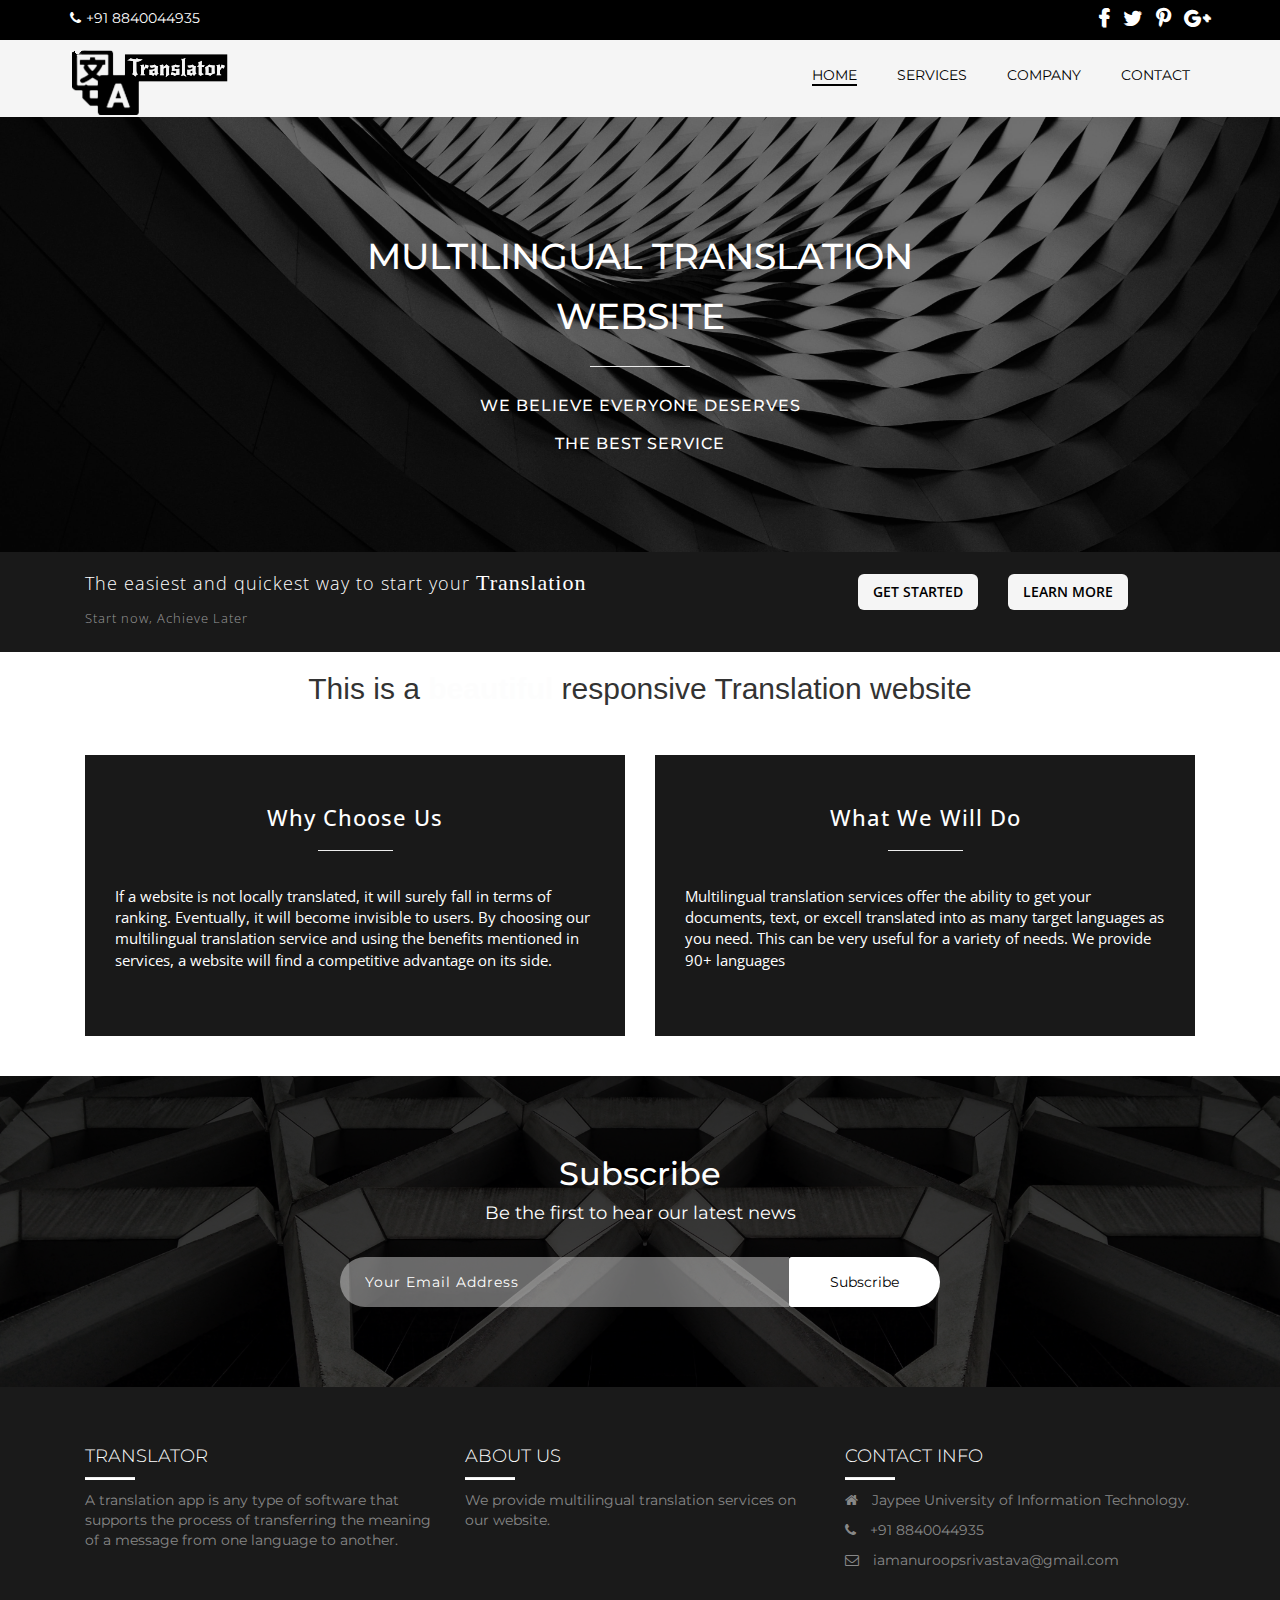
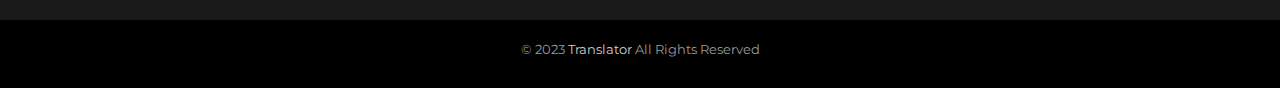
<file: index.html>
<!DOCTYPE html>
<html>

<head>

    <title>Homepage</title>
    
    <meta charset="utf-8" />

    <link rel="stylesheet" type="text/css" href="css/style.css">
    <link rel="stylesheet" href="css/bootstrap.min.css">
	<link rel="stylesheet" href="css/sidebar.css">
	<link rel="stylesheet" href="https://maxcdn.bootstrapcdn.com/font-awesome/4.5.0/css/font-awesome.min.css">
	
	<link href='https://fonts.googleapis.com/css?family=Montserrat' rel='stylesheet' type='text/css'>
	<link href='http://fonts.googleapis.com/css?family=Open+Sans:400,300,700' rel='stylesheet' type='text/css'>
	
	<link rel='shortcut icon' type='image/x-icon' href='images/favicon.png' />
	
    <script src="js/jquery-1.11.3.min.js"></script>
    <script src="js/bootstrap.min.js"></script>
    <script src="js/jPushMenu.js"></script>
    <script src="js/counter.js"></script>
    <script src="js/jquery.scrollUp.min.js"></script>
    
    <script type="text/javascript">
		$(window).load(function() {
			$(".loader").fadeOut("slow");
		})
	</script>
    
    <meta name="viewport" content="width=device-width, initial-scale=1">

</head>

<body>

	<div class="loader"></div>
	
	<style>
	
	.loader {
	position: fixed;
	left: 0px;
	top: 0px;
	width: 100%;
	height: 100%;
	z-index: 9999;
	background: url('images/page-loader.gif') 50% 50% no-repeat rgb(249,249,249);
	}
	
	</style>
	
	<header>
	
		<div class="top-heading">
			<div class="container">
				<div class="contact-info pull-left">
					<a href="#"><span class="fa fa-phone"></span>+91 8840044935</a>
				</div>
				<ul class="social-icons pull-right">
					<li><a href="#" class="icon fa fa-facebook"></a></li>
					<li><a href="#" class="icon fa fa-twitter"></a></li>
					<li><a href="#" class="icon fa fa-pinterest-p"></a></li>
					<li><a href="#" class="icon fa fa fa-google-plus"></a></li>
				</ul>
			</div>
		</div>

        <nav class="navbar-default navbar-static-top" id="navbar-default" style="border-radius:0;">
            <div class="container">
                <div class="navbar-header">
                    <button type="button" class="navbar-toggle toggle-menu menu-left push-body" data-toggle="collapse" data-target="#bs-example-navbar-collapse-1">
                        <span class="sr-only">Toggle navigation</span>
                        <span class="icon-bar"></span>
                        <span class="icon-bar"></span>
                        <span class="icon-bar"></span>
                    </button>
                        <a class="navbar-brand" href=""></a>
                </div>

                <!-- Collect the nav links, forms, and other content for toggling -->
                <div class="collapse navbar-collapse cbp-spmenu cbp-spmenu-vertical cbp-spmenu-left" id="bs-example-navbar-collapse-1">

                    <ul class="nav navbar-nav">
                        <li><a href="index.html"><span>Home</span></a></li>
                        <li><a href="services.html">Services</a></li>
                        <li><a href="company.html">Company</a></li>
                        <li><a href="contact.html">Contact</a></li>
                    </ul>
                </div>
            </div>
        </nav>
        
        <style>
        
        	.navbar-default {
        		background: #F5F5F5;
        	}
        
        	.navbar-default .navbar-nav li a {
        		color: #000;
        	}
        	
        	.navbar-default .navbar-toggle .icon-bar {
				background: #000;
			}
			
			.navbar-nav {
				float: right;
			}
			
			@media screen and (max-width: 768px) {
			.navbar-nav {
				float: left;
			}
			}
			
        
        </style>

        
    </header>
    
    
    <div class="banner">
    	<div class="opacity_overlay">
    		<div class="info">
    			<h2>Multilingual Translation</h2>
    			<h2>Website</h2>
    			<hr>
    			<h3>We believe everyone deserves</h3>
    			<h3>The best service</h3>
    		</div>
    		
    		<div class="secondary_layer">
    			<div class="container">
    				<div class="col-md-8 col-sm-6">
    					<p class="msg">The easiest and quickest way to start your <span>Translation</span></p>
    					<p class="quote">Start now, Achieve Later</p>
    				</div>
    				<div class="col-md-4 col-sm-6 pull-right">
    					<a href="services.html" class="btn"><button type="button">Get Started</button></a>
    					<a href="company.html" class="btn"><button type="button">Learn More</button></a>
    				</div>
    			</div>
    		</div>
    		
    	</div>
    </div>
    
    
    <div class="container"> 
    		<h2 style="text-align: center;">This is a <b><span id="rotate"></span></b> responsive Translation website</h2>
    </div>
				
	
	
	<div class="more-information">
		<div class="container">
			<div class="col-md-6">
				<div class="sides">
					<h4>Why Choose Us</h4>
					<hr>
					<p>If a website is not locally translated, it will surely fall in terms of ranking. Eventually, it will become invisible to users. By choosing our multilingual translation service and using the benefits mentioned in services, a website will find a competitive advantage on its side.</p>
				</div>
			</div>
			<div class="col-md-6">
				<div class="sides">
					<h4>What We Will Do</h4>
					<hr>
					<p>Multilingual translation services offer the ability to get your documents, text, or excell translated into as many target languages as you need. This can be very useful for a variety of needs. We provide 90+ languages</p>
				</div>
			</div>
		</div>
	</div>
	
	
	
	<div class="subscribe">
		<div class="opacity_overlay">
			<div class="container">
				<h3>Subscribe</h3>
				<p>Be the first to hear our latest news</p>
				
				<form class="form-subscribe" action="#">
					<div class="input-group">
						<input type="text" class="form-input" placeholder="Your Email Address" required>
						<span class="btn-group">
							<button class="btn" type="submit">Subscribe</button>
						</div>
					</div>
				</form>
			</div>
		</div>
	</div>
	
	
	<footer class="footer">
		<div class="container">
			<div class="col-md-4 col-sm-6">
				<h3>Translator</h3>
				<hr>
				<p>A translation app is any type of software that supports the process of transferring the meaning of a message from one language to another.</p>
			</div>
			<div class="col-md-4 col-sm-6">
				<h3>About Us</h3>
				<hr>
				<p>We provide multilingual translation services on our website.</p>
			</div>
			<div class="col-md-4 col-sm-6">
				<h3>Contact Info</h3>
				<hr>
				<ul class="contact-list">
					<li>
						<p>
							<i class="fa fa-home"></i>
							Jaypee University of Information Technology.
						</p>
						<p>
							<i class="fa fa-phone"></i>
							+91 8840044935
						</p>
						<p>
							<i class="fa fa-envelope-o"></i>
							iamanuroopsrivastava@gmail.com
						</p>
					</li>
				</ul>
			</div>
		</div>
	</footer>
	
	<div class="copyright-part">
		<p>&copy 2023 <span>Translator</span> All Rights Reserved</p>
	</div>
    
    
    <script type="text/javascript">
    
      $(document).ready(function(){
        $('.toggle-menu').jPushMenu({closeOnClickLink: false});
        $('.dropdown-toggle').dropdown();
      });
      
    </script>
    
    <script type="text/javascript">
    
    	var terms = ["simple", "beautiful"];

		function rotateTerm() {
  			var ct = $("#rotate").data("term") || 0;
  			$("#rotate").data("term", ct == terms.length -1 ? 0 : ct + 1).text(terms[ct]).fadeIn()
              	.delay(1000).fadeOut(200, rotateTerm);
		}
		$(rotateTerm);

    </script>

    
	<script type="text/javascript">

  	jQuery('.counter-item').appear(function() {
    	jQuery('.counter-number').countTo();
    	jQuery(this).addClass('funcionando');
   	 	console.log('funcionando');
  	});
  
	</script>
	
    <script type="text/javascript">
    
        $(document).ready(function () {
            $("#clients-slider").carousel({
                interval: 5000 //TIME IN MILLI SECONDS
            });
        });
        
    </script>
    
    
    <script type="text/javascript">
    
    $(function () {
  		$.scrollUp({
    		scrollName: 'scrollUp', // Element ID
    		topDistance: '300', // Distance from top before showing element (px)
    		topSpeed: 600, // Speed back to top (ms)
    		animation: 'fade', // Fade, slide, none
    		animationInSpeed: 200, // Animation in speed (ms)
    		animationOutSpeed: 200, // Animation out speed (ms)
    		activeOverlay: false, // Set CSS color to display scrollUp active point, e.g '#00FFFF'
    		scrollImg: true,
  		});
	});
    
    </script>
    

</body>

</html>
</file>
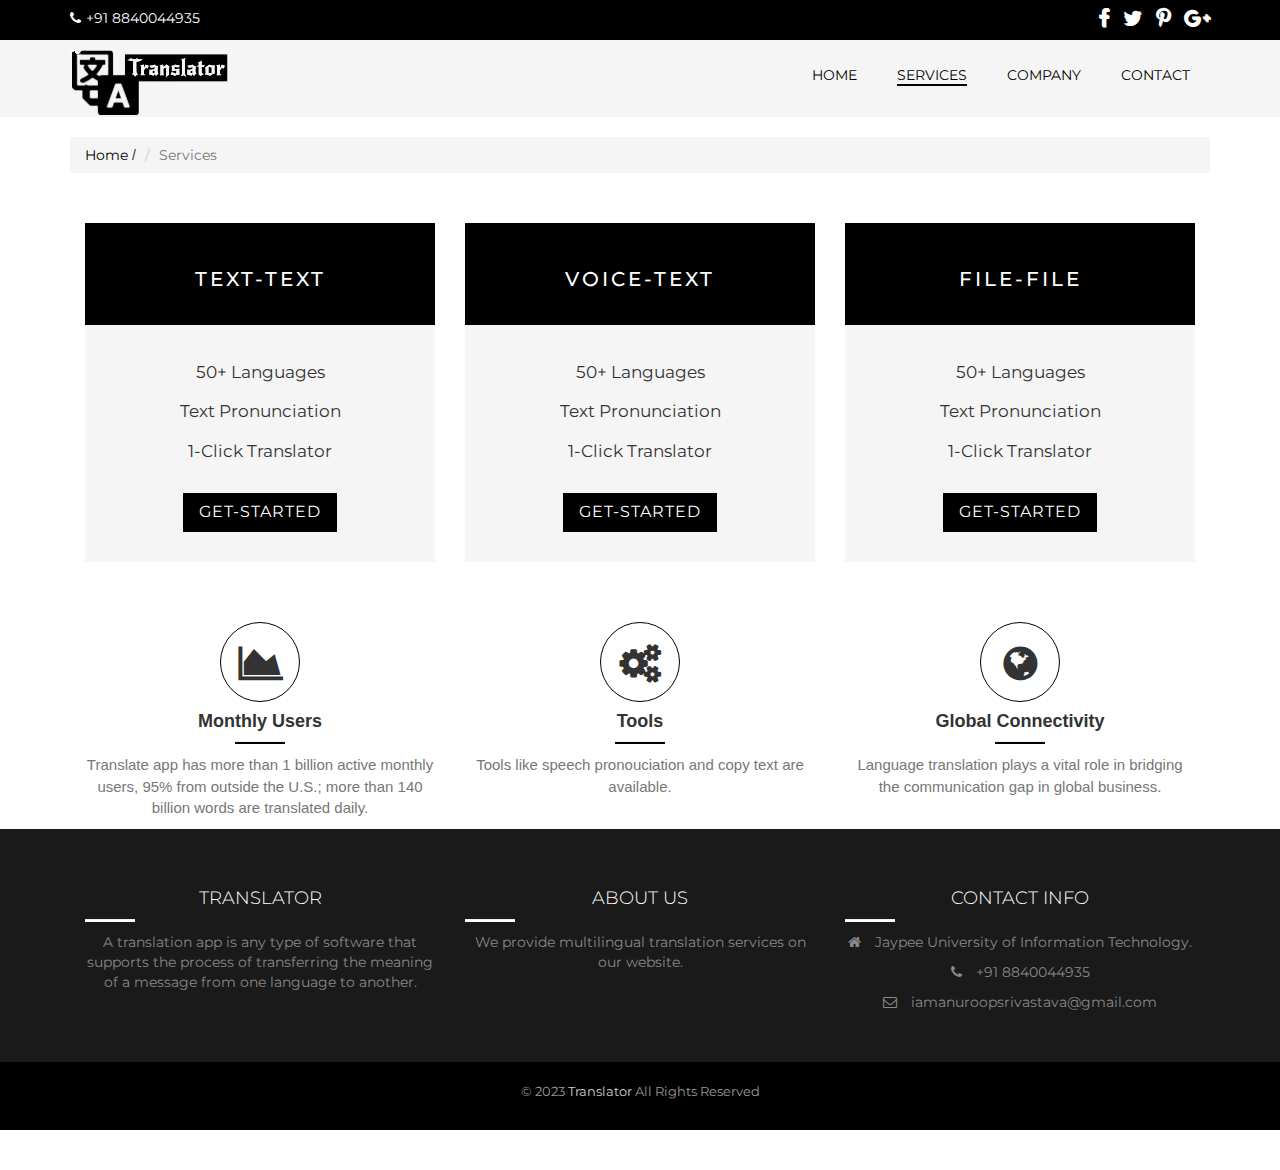
<file: services.html>
<!DOCTYPE html>
<html>

<head>

    <title>Services</title>
    
    <meta charset="utf-8" />

    <link rel="stylesheet" type="text/css" href="css/style.css">
    <link rel="stylesheet" href="css/bootstrap.min.css">
	<link rel="stylesheet" href="css/sidebar.css">
	<link rel="stylesheet" href="https://maxcdn.bootstrapcdn.com/font-awesome/4.5.0/css/font-awesome.min.css">
	<link href='https://fonts.googleapis.com/css?family=Montserrat' rel='stylesheet' type='text/css'>
	<link href='http://fonts.googleapis.com/css?family=Open+Sans:400,300,700' rel='stylesheet' type='text/css'>
	
	<link rel='shortcut icon' type='image/x-icon' href='images/favicon.png' />
	
    <script src="js/jquery-1.11.3.min.js"></script>
    <script src="js/bootstrap.min.js"></script>
    <script src="js/jPushMenu.js"></script>
    <script src="js/jquery.scrollUp.min.js"></script>
    
    <script type="text/javascript">
		$(window).load(function() {
			$(".loader").fadeOut("slow");
		})
	</script>
    
    <meta name="viewport" content="width=device-width, initial-scale=1">

</head>

<body>

	<div class="loader"></div>
	
	<style>
	
	.loader {
	position: fixed;
	left: 0px;
	top: 0px;
	width: 100%;
	height: 100%;
	z-index: 9999;
	background: url('images/page-loader.gif') 50% 50% no-repeat rgb(249,249,249);
	}
	
	</style>
	
	<header>
	
		<div class="top-heading">
			<div class="container">
				<div class="contact-info pull-left">
					<a href="#"><span class="fa fa-phone"></span>+91 8840044935</a>
				</div>
				<ul class="social-icons pull-right">
					<li><a href="#" class="icon fa fa-facebook"></a></li>
					<li><a href="#" class="icon fa fa-twitter"></a></li>
					<li><a href="#" class="icon fa fa-pinterest-p"></a></li>
					<li><a href="#" class="icon fa fa fa-google-plus"></a></li>
				</ul>
			</div>
		</div>

        <nav class="navbar-default navbar-static-top" id="navbar-default" style="border-radius:0;">
            <div class="container">
                <div class="navbar-header">
                    <button type="button" class="navbar-toggle toggle-menu menu-left push-body" data-toggle="collapse" data-target="#bs-example-navbar-collapse-1">
                        <span class="sr-only">Toggle navigation</span>
                        <span class="icon-bar"></span>
                        <span class="icon-bar"></span>
                        <span class="icon-bar"></span>
                    </button>
                        <a class="navbar-brand" href="index.html"></a>
                </div>

                <!-- Collect the nav links, forms, and other content for toggling -->
                <div class="collapse navbar-collapse cbp-spmenu cbp-spmenu-vertical cbp-spmenu-left" id="bs-example-navbar-collapse-1">

                    <ul class="nav navbar-nav">
                        <li><a href="index.html">Home</a></li>
                        <li><a href="services.html"><span>Services</span></a></li>
                        <li><a href="company.html">Company</a></li>
                        <li><a href="contact.html">Contact</a></li>
                    </ul>
                </div>
            </div>
        </nav>
        
        <style>
        
        	.navbar-default {
        		background: #F5F5F5;
        	}
        
        	.navbar-default .navbar-nav li a {
        		color: #000;
        	}
        	
        	.navbar-default .navbar-toggle .icon-bar {
				background: #000;
			}
			
			.navbar-nav {
				float: right;
			}
			
			@media screen and (max-width: 768px) {
			.navbar-nav {
				float: left;
			}
			}
			
        
        </style>

        
    </header>
    
    
    <div class="container">
    	<ul class="breadcrumb">
  			<li><a href="index.html">Home</a> <span class="divider">/</span></li>
  			<li class="active">Services</li>
		</ul>
	</div>

	
    <div class="display-table">
    	<div class="container">
    		<div class="table">
    			<div class="col-md-4 col-sm-4">
    				<div class="block">
    					<div class="cost">
							
    						<h2>Text-Text</h2>
    						
    					</div>
    				
    					<div class="info">
    						<ul class="item-list">
    							<li>50+ Languages</li>
    							<li>Text Pronunciation</li>
    							<li>1-Click Translator</li>
    							<li><a href="01--text-text/text-to-text.html"><button type="button">Get-Started</button></a></li>
    						</ul>
    					</div>
    				</div>
    			</div>

    			<div class="col-md-4 col-sm-4">
    				<div class="block">
    					<div class="cost">

    						<h2>Voice-Text</h2>
							
    					</div>
    				
    					<div class="info">
    						<ul class="item-list">
    							<li>50+ Languages</li>
    							<li>Text Pronunciation</li>
    							<li>1-Click Translator</li>
    							<li><a href="02--voice-text/voice-to-text.html"><button type="button">Get-Started</button></a></li>
    						</ul>
    					</div>
    				</div>
    			</div>
    			
    			<div class="col-md-4 col-sm-4">
    				<div class="block">
    					<div class="cost">

    						<h2>File-File</h2>
    						
    					</div>
    				
    					<div class="info">
    						<ul class="item-list">
    							<li>50+ Languages</li>
    							<li>Text Pronunciation</li>
    							<li>1-Click Translator</li>
    							<li><a href="03--file-file/file-to-file.html"><button type="button">Get-Started</button></a></li>
    						</ul>
    					</div>
    				</div>
    			</div>
    		</div>
    	</div>
    </div>
    
	<div class="featured-list">
		<div class="container">
			<div class="col-md-4 col-sm-6">
				<div class="section">
					<div class="icon-container">
						<i class="fa fa-area-chart"></i>
					</div>
					<h3>Monthly Users</h3>
					<hr>
					<p>Translate app has more than 1 billion active monthly users, 95% from outside the U.S.; more than 140 billion words are translated daily.</p>
				</div>
			</div>
			<div class="col-md-4 col-sm-6">
				<div class="section">
					<div class="icon-container">
						<i class="fa fa-cogs"></i>
					</div>
					<h3>Tools</h3>
					<hr>
					<p>Tools like speech pronouciation and copy text are available.</p>
				</div>
			</div>
			
			<div class="col-md-4 col-sm-6">
				<div class="section">
					<div class="icon-container">
						<i class="fa fa-globe"></i>
					</div>
					<h3>Global Connectivity</h3>
					<hr>
					<p>Language translation plays a vital role in bridging the communication gap in global business.</p>
				</div>
			</div>
		
	</div>

	<footer class="footer">
		<div class="container">
			<div class="col-md-4 col-sm-6">
				<h3>Translator</h3>
				<hr>
				<p>A translation app is any type of software that supports the process of transferring the meaning of a message from one language to another.</p>
			</div>
			<div class="col-md-4 col-sm-6">
				<h3>About Us</h3>
				<hr>
				<p>We provide multilingual translation services on our website.</p>
			</div>
			<div class="col-md-4 col-sm-6">
				<h3>Contact Info</h3>
				<hr>
				<ul class="contact-list">
					<li>
						<p>
							<i class="fa fa-home"></i>
							Jaypee University of Information Technology.
						</p>
						<p>
							<i class="fa fa-phone"></i>
							+91 8840044935
						</p>
						<p>
							<i class="fa fa-envelope-o"></i>
							iamanuroopsrivastava@gmail.com
						</p>
					</li>
				</ul>
			</div>
		</div>
	</footer>
	
	<div class="copyright-part">
		<p>&copy 2023 <span>Translator</span> All Rights Reserved</p>
	</div>
    
    
    <script type="text/javascript">
    
      $(document).ready(function(){
        $('.toggle-menu').jPushMenu({closeOnClickLink: false});
        $('.dropdown-toggle').dropdown();
      });
      
    </script>
    
    
    <script type="text/javascript">
    
    $(function () {
  		$.scrollUp({
    		scrollName: 'scrollUp', // Element ID
    		topDistance: '300', // Distance from top before showing element (px)
    		topSpeed: 600, // Speed back to top (ms)
    		animation: 'fade', // Fade, slide, none
    		animationInSpeed: 200, // Animation in speed (ms)
    		animationOutSpeed: 200, // Animation out speed (ms)
    		activeOverlay: false, // Set CSS color to display scrollUp active point, e.g '#00FFFF'
    		scrollImg: true,
  		});
	});
    
    </script>
    

</body>

</html>
</file>
<file: css/style.css>
body {
	overflow-x: hidden;
}

#scrollUp {
  bottom: 20px;
  right: 20px;
  width: 38px; /* Width of image */
  height: 38px; /* Height of image */
  background: url(../images/top.png) no-repeat;
}

.top-heading {
	background: #000;
	width: 100%;
	color: #fff; 
}

.top-heading .contact-info {
	padding-top: 8px;
}

.top-heading .contact-info a {
	font-size: 14px;
	font-weight: 400;
    font-family: 'Montserrat', sans-serif;
	color: #fff;
	text-decoration: none;
}

@media screen and (max-width: 500px) {
.top-heading .contact-info a {
	font-size: 12px;
}
}

.top-heading .contact-info span {
	padding-right: 5px;
}

.top-heading .social-icons {
	list-style: none;
	padding-top: 8px;
}

.top-heading .social-icons li {
	display: inline-block;
}

.top-heading .social-icons .icon {
	font-size: 20px;
	padding-left: 10px;
	color: #fff;
	text-shadow: 1px 1px #fff;
	text-decoration: none;
}

@media screen and (max-width: 500px) {
.top-heading .social-icons .icon {
	font-size: 16px;
}
}


.navbar-default .navbar-nav li a {
    text-transform: uppercase;
    text-decoration: none;
    line-height: 20px;
    margin: 10px 5px;
    font-family: 'Montserrat', sans-serif;
}

.navbar-default .navbar-nav li a span {
	border-bottom: 2px solid #000;
}

.navbar-default .navbar-toggle {
	border: none;
}

.navbar-default .navbar-toggle .icon-bar {
    height: 4px;
    width: 28px;
}

.navbar-default .navbar-brand {
	background-image:url("../images/logo.png");
	background-repeat: no-repeat;
	width: 170px;
	height: 70px;
	margin-top: 7px;
}

@media screen and (max-width: 991px) {
.navbar-default .navbar-brand {
	background-image:url("../images/small-logo.png");
	background-repeat: no-repeat;
	width: 160px;
	height: 60px;
	margin-top: 5px;
}
}

@media screen and (max-width: 768px) {
.navbar-default .navbar-brand {
	margin-top: 0px;
}
}

.breadcrumb {
	margin-top: 20px;
}

.breadcrumb a {
	color: #000;
	text-decoration: none;
	font-size: 14px;
	font-family: 'Montserrat', sans-serif;
}

.breadcrumb a:hover {
	color: #4C4C4C;
	text-decoration: none;
} 

.breadcrumb .active {
	font-family: 'Montserrat', sans-serif;
}

/* Homepage */

.banner {
	background-image:url("../images/banner.jpg");
	background-size: cover;
	background-repeat: no-repeat;
	background-position: center center;
	width: 100%;
    height: 100%;
}

.banner .opacity_overlay {
    height: 100%;
    width: 100%;
    background: rgba(0, 0, 0, 0.55);
    padding-top: 100px;
}

.banner .opacity_overlay .info {
    text-align: center;
    font-family: 'Montserrat', sans-serif;
}

.banner .opacity_overlay .info h2 {
	color: #fff;
	text-transform: uppercase;
	font-size: 36px;
}

.banner .opacity_overlay .info hr {
	width: 100px;
	margin-top: 30px;
	margin-bottom: 30px;
}

.banner .opacity_overlay .info h3 {
	color: #fff;
	text-transform: uppercase;
	font-size: 16px;
	letter-spacing: 1px;
}

.banner .opacity_overlay .secondary_layer {
	background: #191919;
	margin-top: 100px;
	padding-top: 15px;
	padding-bottom: 15px;
	font-family: "Open Sans", Arial, sans-serif;
}

.banner .opacity_overlay .secondary_layer .msg {
	font-size: 18px;
	color: #fff;
	font-weight: 300;
	letter-spacing: 1px;
}

.banner .opacity_overlay .secondary_layer .msg span {
	font-family: "Shadows Into Light", cursive;
	font-size: 22px;
}

.banner .opacity_overlay .secondary_layer .quote {
	font-size: 13px;
	color: #999;
	font-weight: 300;
	letter-spacing: 1px;
}

.banner .opacity_overlay .secondary_layer .btn {
	text-decoration: none;
	color: #000;
}

.banner .opacity_overlay .secondary_layer .btn button {
	background: #F5F5F5;
	border: none;
	border-radius: 6px;
	padding: 8px 15px;
	text-transform: uppercase;
	font-weight: 600;
	font-size: 14px;
	outline: none;
	transition: background-color 0.2s ease;
}

.banner .opacity_overlay .secondary_layer .btn button:hover {
	background: #000;
	color: #fff;
}

/* Font size change on browser resize */

@media screen and (max-width: 991px) {
.banner .opacity_overlay .info h2 {
	font-size: 30px;
}
}

@media screen and (max-width: 768px) {
.banner .opacity_overlay .info h2 {
	font-size: 26px;
}
}

@media screen and (max-width: 631px) {
.banner .opacity_overlay .info h2 {
	font-size: 22px;
}
}

@media screen and (max-width: 534px) {
.banner .opacity_overlay .info h2 {
	font-size: 20px;
}
}

@media screen and (max-width: 991px) {
.banner .opacity_overlay .info h3 {
	font-size: 12px;
}
}

@media screen and (max-width: 534px) {
.banner .opacity_overlay .info h3 {
	font-size: 10px;
}
}

@media screen and (max-width: 768px) {
.banner .opacity_overlay .secondary_layer .msg {
	font-size: 16px;
}
}

@media screen and (max-width: 534px) {
.banner .opacity_overlay .secondary_layer .msg {
	font-size: 13px;
}
}

@media screen and (max-width: 768px) {
.banner .opacity_overlay .secondary_layer .msg span {
	font-size: 18px;
}
}

@media screen and (max-width: 534px) {
.banner .opacity_overlay .secondary_layer .msg span {
	font-size: 16px;
}
}


.services {
	padding-top: 40px;
	padding-bottom: 60px;
}

@media screen and (max-width: 768px) {
.services {
	padding-top: 20px;
	padding-bottom: 30px;
}
}

@media screen and (max-width: 500px) {
.services {
	padding-top: 10px;
	padding-bottom: 10px;
}
}

.services h2 {
	font-size: 32px;
	text-align: center;
	font-family: "Open Sans", Arial, sans-serif;
	font-weight: 300;
}

.services h2 span {
	font-weight: 600;
}

.services h3 {
	font-size: 20px;
	font-weight: 300;
	text-align: center;
	font-family: "Open Sans", Arial, sans-serif;
	color: #666666;
}

.services .overview {
	margin-top: 20px;
}

.services .overview .feature-box img {
	width: 100%;
	margin-top: 30px;
}

.services .overview .feature-body {
	font-family: 'Montserrat', sans-serif;
}


.services .overview .feature-body h4 {
	line-height: 30px;
	font-size: 20px;
	font-weight: 600;
}

.services .overview .feature-body p {
	font-size: 14px;
	font-weight: 300;
	color: #666666;
}

@media screen and (max-width: 500px) {
.services .overview .col-sm-4 {
	padding-right: 0px;
	padding-left: 0px;
}
}

/* Font size change on browser resize */

@media screen and (max-width: 991px) {
.services h2 {
	font-size: 26px;
}
}

@media screen and (max-width: 768px) {
.services h2 {
	font-size: 22px;
}
}

@media screen and (max-width: 534px) {
.services h2 {
	font-size: 20px;
}
}

@media screen and (max-width: 991px) {
.services h3 {
	font-size: 16px;
}
}

@media screen and (max-width: 534px) {
.services h3 {
	font-size: 14px;
}
}


.information {
	background: #191919;
	padding-top: 60px;
	padding-bottom: 60px;
	text-align: center;
}

@media screen and (max-width: 500px) {
.information {
	padding-top: 20px;
	padding-bottom: 30px;
}
}

.information .counter-number {
  	color: #fff;
  	font-size: 32px;
}

.information .counter-text {
  	color: #fff;
  	letter-spacing: 2px;
}


.projects {
	padding-top: 60px;
	padding-bottom: 60px;
	font-family: "Open Sans", Arial, sans-serif;
}

@media screen and (max-width: 500px) {
.projects {
	padding-top: 20px;
	padding-bottom: 20px;
}
}

.projects h3 {
	font-size: 30px;
	font-weight: 400;
	text-transform: uppercase;
	letter-spacing: 1px;
	text-align: center;
	margin-top: 0px;
}

.projects hr {
	width: 75px;
	height: 2px;
	background: #000;
}

.projects .news {
	margin-top: 50px;
	position: relative;
}

.projects .news:before {
	content: "";
	width: 2px;
	background: #000;
	height: 100%;
	position: absolute;
	left: 50%;
}

.projects .news .date {
    color: #fff;
    text-align: center;
    display: block;
    background: #000;
    padding: 2px;
    margin: auto;
    width: 100px;
	margin-bottom: 50px;
}


@media screen and (max-width: 991px) {
.projects .news .date {
	margin-bottom: 0px;
}
}


.projects .news .date h4 {
    font-size: 16px;
    font-weight: 600;
}

.projects .news .section {
	margin-top: 40px;
}

/* Section Left */

.projects .news .section-left:before {
    content: "";
    position: absolute;
    right: 0;
    width: 20px;
    height: 20px;
    top: 50%;
    margin-top: -10px;
    margin-right: -10px;
    background: #000;
    border-radius: 50%;
    z-index: 100;
}

.projects .news .section-left:after {
    content: "";
    width: 80%;
    height: 2px;
    background-color: #000;
    position: absolute;
    right: 0;
    top: 50%;
}

@media screen and (max-width: 991px) {
.projects .news .section-left:before {
	display: none;
}
}

@media screen and (max-width: 991px) {
.projects .news .section-left:after {
	display: none;
}
}


.projects .news .section-left .article {
    background: #000;
    padding-top: 26px;
    padding-bottom: 31px;
    position: relative;
    z-index: 100;
    margin-right: 50px;
}

@media screen and (max-width: 991px) {
.projects .news .section-left .article {
	margin-right: 0px;
	margin-top: 40px;
}
}


/* Section Right */

.projects .news .section-right:before {
    content: "";
    position: absolute;
    left: 0;
    width: 20px;
    height: 20px;
    top: 50%;
    margin-top: -10px;
    margin-left: -10px;
    background: #000;
    border-radius: 50%;
    z-index: 100;
}

.projects .news .section-right:after {
    content: "";
    width: 80%;
    height: 2px;
    background-color: #000;
    position: absolute;
    left: 0;
    top: 50%;
}

@media screen and (max-width: 991px) {
.projects .news .section-right:before {
	display: none;
}
}

@media screen and (max-width: 991px) {
.projects .news .section-right:after {
	display: none;
}
}

.projects .news .section-right .article {
    background: #000;
    padding-top: 26px;
    padding-bottom: 31px;
    position: relative;
    z-index: 100;
    margin-left: 50px;
}

@media screen and (max-width: 991px) {
.projects .news .section-right .article {
	margin-left: 0px;
	margin-top: 40px;
}
}


.projects .news .article .wrap {
	padding: 5px 30px;
}

.projects .news .article .wrap .heading {
	color: #fff;
}

.projects .news .article .wrap .heading h5 {
	text-transform: uppercase;
	font-size: 16px;
	font-weight: 600;
}

.projects .news .article .wrap .heading h5 span {
	margin-right: 20px;
	font-size: 20px;
}



@media screen and (max-width: 1199px) {
.projects .news .col-md-offset-1 {
	margin-left: 0%;
}
}


@media screen and (max-width: 990px) {
.projects .news .article {
	margin-right: 0px;
	margin-left: 0px;
}
}


.projects .news .button {
	text-align: center;
	margin-top: 40px;
	position: relative;
}

.projects .news .button a {
	color: #000;
	background: #fff;
	border: 2px solid #000;
	font-size: 15px;
	font-weight: 600;
	transition: background-color 0.5s ease;
}

.projects .news .button a:hover {
	background: #000;
	color: #fff;
}


.clients {
	padding-top: 20px;
	padding-bottom: 20px;
	background: #191919;
}

.clients-carousel {
    margin-top: 50px; 
    padding: 0 30px 30px 30px;
}

.clients-carousel .thumbnail {
     background: transparent;
     border: none;
}

.clients-carousel img {
    width: 240px;
    height: 120px;
}


.more-information {
	background: #fff;
	padding-top: 20px;
	padding-bottom: 40px;
}

.more-information .sides {
	background: #191919;
	padding-top: 40px;
	padding-bottom: 40px;
	font-family: "Open Sans", Arial, sans-serif;
	margin-top: 20px;
}

.more-information .sides h4 {
	text-align: center;
	color: #fff;
	font-size: 22px;
	letter-spacing: 1px;
}

.more-information .sides hr {
	width: 75px;
}

.more-information .sides p {
	color: #fff;
	font-size: 15px;
	padding: 15px 30px;
}

@media screen and (max-width: 500px) {
.more-information .col-md-6 {
	padding-right: 0px;
	padding-left: 0px;
}
}


.subscribe {
	background-image:url("../images/building.jpeg");
	background-size: cover;
	background-repeat: no-repeat;
	background-position: center center;
}

.subscribe .opacity_overlay {
    height: 100%;
    width: 100%;
    background: rgba(0, 0, 0, 0.7);
	padding-top: 60px;
	padding-bottom: 80px;
	font-family: 'Montserrat', sans-serif;
	text-align: center;
}

.subscribe .opacity_overlay h3 {
	color: #fff;
	font-size: 32px;
} 

.subscribe .opacity_overlay p {
	color: #fff;
	font-size: 18px;
}


.subscribe .opacity_overlay .form-subscribe {
	max-width: 600px;
	margin: auto;
	margin-top: 30px;
}

.subscribe .opacity_overlay .input-group {
	position: relative;
    display: table;
}

.subscribe .opacity_overlay .form-input {
	background:rgba(255,255,255, 0.4);
	padding-left: 25px;
	padding-right: 25px;
	border: none;
	letter-spacing: 1px;
	width: 100%;
	position: relative;
	float: left;
	height: 50px;
	margin-bottom: 0;
	border-top-left-radius: 36px;
    border-bottom-left-radius: 36px;
    outline:none;
}

.subscribe .opacity_overlay .btn-group {
	display: table-cell;
	width: 1%;
}

.subscribe .opacity_overlay .btn {
	height: 50px;
	padding: 0 40px;
	background: #fff;
	color: #000;
	position: relative;
	margin-left: -1px;
	border-top-right-radius: 36px;
    border-bottom-right-radius: 36px;
}

::-webkit-input-placeholder { /* WebKit, Blink, Edge */
    color: #fff;
}
:-moz-placeholder { /* Mozilla Firefox 4 to 18 */
   color: #fff;
   opacity:  1;
}
::-moz-placeholder { /* Mozilla Firefox 19+ */
   color: #fff;
   opacity:  1;
}
:-ms-input-placeholder { /* Internet Explorer 10-11 */
   color: #fff;
}

/* End of Homepage */


/* ------- Services Page ------- */

@media screen and (max-width: 500px) {
.display-table .col-sm-4 {
	padding-left: 0px;
	padding-right: 0px;
}
}

.display-table {
	padding-top: 10px;
	padding-bottom: 20px;
}

.display-table .table .block {
	margin-top: 20px;
}

.display-table .table .block .cost {
	padding-top: 25px;
	padding-bottom: 25px;
	background: #000;
	text-align: center;
	font-family: 'Montserrat', sans-serif;
}

.display-table .table .block .cost h2 {
	color: #fff;
	text-transform: uppercase;
	letter-spacing: 3px;
	font-size: 20px;
}

.display-table .table .block .cost h1 {
	color: #fff;
	text-transform: uppercase;
	font-size: 72px;
}

.display-table .table .block .cost h1 .symbol {
	font-size: 36px;
	display: inline-block;
	vertical-align: top;
}

.display-table .table .block .cost h1 .monthly {
	font-size: 20px;
}

.display-table .table .block .cost p {
	color: #696969;
}

.display-table .table .block .info {
	padding-top: 20px;
	padding-bottom: 20px;
	background: #F5F5F5;
	text-align: center;
	font-family: 'Montserrat', sans-serif;
}

.display-table .table .block .info .item-list {
	list-style: none;
	padding: 0px;
}

.display-table .table .block .info .item-list li {
	font-size: 17px;
	margin-top: 15px;
}

.display-table .table .block .info .item-list li button {
	margin-top: 15px;
	color: #fff;
	background: #000;
	border: none;
	padding: 8px 16px;
	text-transform: uppercase;
	letter-spacing: 1px;
	font-size: 16px;
	outline: none;
	transition: background-color 0.5s ease;
}

.display-table .table .block .info .item-list li button:hover {
	background: #e6e6e6;
	color: #000;
}

@media screen and (max-width: 500px) {
.featured-list .col-sm-6 {
	padding-left: 0px;
	padding-right: 0px;
}
}

.featured-list {
	padding-top: 20px;
	padding-bottom: 40px;
	text-align: center;
}

.featured-list .section {
	margin-top: 20px;
}

.featured-list .section .icon-container {
	position: relative;
    margin: auto;
    width: 80px;
    height: 80px;
	border: 1px solid #000;
	border-radius: 50%;
	transition: background-color 0.5s ease;
}

.featured-list .section .icon-container:hover {
	background: #000;
}

.featured-list .section .icon-container i {
	font-size: 38px;
	font-weight: 600;
	line-height: 80px;
	transition: color 0.5s ease;
}

.featured-list .section .icon-container i:hover {
	color: #fff;
}

.featured-list .section h3 {
	font-size: 18px;
	font-weight: 600;
	margin-top: 10px;
	margin-bottom: 10px;
}

.featured-list .section hr {
	width: 50px;
	height: 2px;
	background: #000;
	margin-top: 10px;
	margin-bottom: 10px;
}

.featured-list .section p {
	font-weight: 500;
	font-size: 15px;
	color: #777;
}

/* End of Servies */


/* ------- Company Page ------- */

@media screen and (max-width: 500px) {
.about-info .col-md-6 {
	padding-left: 0px;
	padding-right: 0px;
}
}

@media screen and (max-width: 991px) {
.about-info .text {
	margin-top: 30px;
}
}

.about-info .text h3 {
	margin-top: 0px;
	font-size: 22px;
	letter-spacing: 1px;
}

.about-info .text p {
	font-size: 15px;
	line-height: 1.6;
	font-weight: 400;
}


@media screen and (max-width: 500px) {
.team .col-xs-6 {
	width: 100%;
	padding-left: 0px;
	padding-right: 0px;
}
}

.team .row {
	padding-top: 20px;
	padding-bottom: 20px;
}

.team h6.description {
	font-weight: bold;
	letter-spacing: 2px;
	color: #999;
	border-bottom: 1px solid rgba(0, 0, 0,0.1);
	padding-bottom: 5px;
}

.team .profile {
	margin-top: 25px;
}

.team .profile h1 {
	font-weight: normal;
	font-size: 20px;
	margin:10px 0 0 0;
}

.team .profile h2 {
	font-size: 14px;
	font-weight: lighter;
	margin-top: 5px;
}

.team .profile .img-box {
	opacity: 1;
	display: block;
	position: relative;
}

.team .profile .img-box:after {
	content:"";
	opacity: 0;
	background-color: rgba(0, 0, 0, 0.75);
	position: absolute;
	right: 0;
	left: 0;
	top: 0;
	bottom: 0;
}

.team .profile .img-box img {
	width: 100%;
}

.team .img-box ul {
	position: absolute;
	z-index: 2;
	bottom: 50px;
	text-align: center;
	width: 100%;
	padding-left: 0px;
	height: 0px;
	margin:0px;
	opacity: 0;
}

.team .profile .img-box:after, .img-box ul, .img-box ul li {
	-webkit-transition: all 0.5s ease-in-out 0s;
    -moz-transition: all 0.5s ease-in-out 0s;
    transition: all 0.5s ease-in-out 0s;
}

.team .img-box ul i {
	font-size: 20px;
	letter-spacing: 10px;
}

.team .img-box ul li {
	width: 30px;
    height: 30px;
    text-align: center;
    border: 1px solid #f5f5f5;
    margin: 2px;
    padding: 5px;
	display: inline-block;
}

.team .img-box a {
	color:#fff;
}

.team .img-box:hover:after {
	opacity: 1;
}

.team .img-box:hover ul {
	opacity: 1;
}

.team .img-box img {
	-webkit-filter: grayscale(100%);
    filter: gray;
    filter: grayscale(100%);
    filter: url(desaturate.svg#greyscale);
}

.team .img-box ul a {
	-webkit-transition: all 0.3s ease-in-out 0s;
	-moz-transition: all 0.3s ease-in-out 0s;
	transition: all 0.3s ease-in-out 0s;
}

.team .img-box a:hover li {
	border-color: #fff;
	color: #000;
}

/* End of Company */


/* ------- Clients Page ------- */

@media screen and (max-width: 500px) {
.client-overview .col-sm-6 {
	padding-left: 0px;
	padding-right: 0px;
}
}

.client-overview .image {
	margin-top: 20px;
}

.client-overview .text {
	margin-top: 20px;
}

.client-overview .text h3 {
	font-size: 24px;
	letter-spacing: 1px;
}

.client-overview .text p {
	font-size: 15px;
	line-height: 1.3;
}


@media screen and (max-width: 500px) {
.quotes .col-md-4 {
	padding-left: 0px;
	padding-right: 0px;
}
}

.quotes {
	padding-top: 20px;
	padding-bottom: 30px;
}

.quotes .quote-box {  
	border-left: none;
	overflow: hidden;
    border-radius: 10px;
    background-color: #0C090A;
    margin-top: 25px;
    color: #fff;
    width: 100%;
    box-shadow: 2px 2px 2px 2px #000;   
}

.quotes .quotation-mark { 
    font-weight: bold;
    font-size: 100px;
    color: white;
    font-family: "Times New Roman", Georgia, Serif;   
}

.quotes .quote-text {    
    font-size: 16px;
    font-family: 'Montserrat', sans-serif;
    margin-top: -65px;
}

.quotes .blog-post-bottom {    
    font-size: 14px;
    font-family: 'Montserrat', sans-serif;
}


/* End of Clients */


/* ------- Contact Page ------- */


.contact {
	padding-top: 20px;
	padding-bottom: 40px;
}

.contact h3 {
	font-size: 20px;
	font-family: 'Montserrat', sans-serif;
}

.contact hr {
	margin-top: 10px;
	margin-bottom: 10px;
}

.contact .contact-form input {
	width: 100%;
	height: 30px;
	border-radius: 4px;
	border: 1px solid #000;	
	margin-top: 20px;
	color: #000;
	outline: none;
	padding: 20px;
}

.contact .contact-form input:focus {
	border-bottom: 2px solid #000;
}

.contact .contact-form ::-webkit-input-placeholder {
   color: #000;
   font-weight: 600;
}

.contact .contact-form textarea {
	margin-top: 20px;
	width: 100%;
	border: 1px solid #000;
	border-radius: 4px;
	padding: 15px;
	resize: none;
	outline: none;
}

.contact .contact-form textarea:focus {
	border-bottom: 2px solid #000;
}

.contact .contact-form button {
	margin-top: 15px;
	padding: 8px 15px;
	border: 1px solid #000;
	background: #fff;
	color: #000;
	font-weight: 600;
	outline: none;
	border-radius: 4px;
}

.contact .contact-info p {
	font-size: 13px;
	line-height: 1.5;
}

@media screen and (max-width: 500px) {
.contact .col-md-8, .contact .col-md-4 {
	padding-left: 0px;
	padding-right: 0px;
}
}


/* End of Contact */


/* ------- Footer Section ------- */


.footer {
	padding-top: 40px;
	padding-bottom: 40px;
	background: #1a1a1a;
	font-family: 'Montserrat', sans-serif;
}

.footer h3 {
	color: #fff;
	font-weight: 300;
	font-size: 18px;
	text-transform: uppercase;
}

.footer hr {
    border-bottom: 2px solid #fff;
    width: 50px;
    margin-top: 10px;
    margin-bottom: 10px;
    margin-left: 0px;
}

.footer p {
	color: #888;
}

.footer ul {
	list-style: none;
	padding-left: 0px;
}

.footer .contact-list i {
	margin-right: 10px;
}

.copyright-part {
	padding-top: 20px;
	padding-bottom: 20px;
	background: #000;
}

.copyright-part p {
	text-align: center;
	color: #999;
	font-size: 13px;
	font-family: 'Montserrat', sans-serif;
}

.copyright-part p span {
	color: #ccc;
}
</file>
<file: css/sidebar.css>
@media screen and (max-width: 767px) {
  .navbar-nav {
    margin:0;
  }
  /* General styles for all menus */
  .cbp-spmenu {
    background: #f8f8f8;
    position: fixed;
    padding:0;
    margin:0 !important;
    overflow-x:hidden;
    overflow-y:visible;
    display:block;
    visibility:visible;
  }
  /* Orientation-dependent styles for the content of the menu */
  .cbp-spmenu-vertical {
    width: 260px;
    height: 100%;
    top: 0;
    z-index: 1000;
  }
  .cbp-spmenu-horizontal {
    width: 100%;
    height: 150px;
    left: 0;
    z-index: 1000;
    overflow: hidden;
  }
  .cbp-spmenu-horizontal h3 {
    height: 100%;
    width: 20%;
    float: left;
  }
  .cbp-spmenu-horizontal a {
    float: left;
    width: 20%;
    padding: 0.8em;
    border-left: 1px solid #258ecd;
  }
  /* Vertical menu that slides from the left or right */
  .cbp-spmenu-left {
    left: -260px;
  }
  .cbp-spmenu-right {
    right: -260px;
  }
  .cbp-spmenu-left.cbp-spmenu-open {
    left: 0px;
  }
  .cbp-spmenu-right.cbp-spmenu-open {
    right: 0px;
  }
  /* Horizontal menu that slides from the top or bottom */
  .cbp-spmenu-top {
    top: -150px;
  }
  .cbp-spmenu-bottom {
    bottom: -150px;
  }
  .cbp-spmenu-top.cbp-spmenu-open {
    top: 0px;
  }
  .cbp-spmenu-bottom.cbp-spmenu-open {
    bottom: 0px;
  }
  /* Push classes applied to the body */
  .cbp-spmenu-push {
    overflow-x: hidden;
    position: relative;
    left: 0;
  }
  .cbp-spmenu-push-toright {
    left: 260px;
  }
  .cbp-spmenu-push-toleft {
    left: -260px;
  }
  /* Transitions */
  .cbp-spmenu,
  .cbp-spmenu-push {
    -webkit-transition: all 0.3s ease;
    -moz-transition: all 0.3s ease;
    transition: all 0.3s ease;
  }
}
</file>
